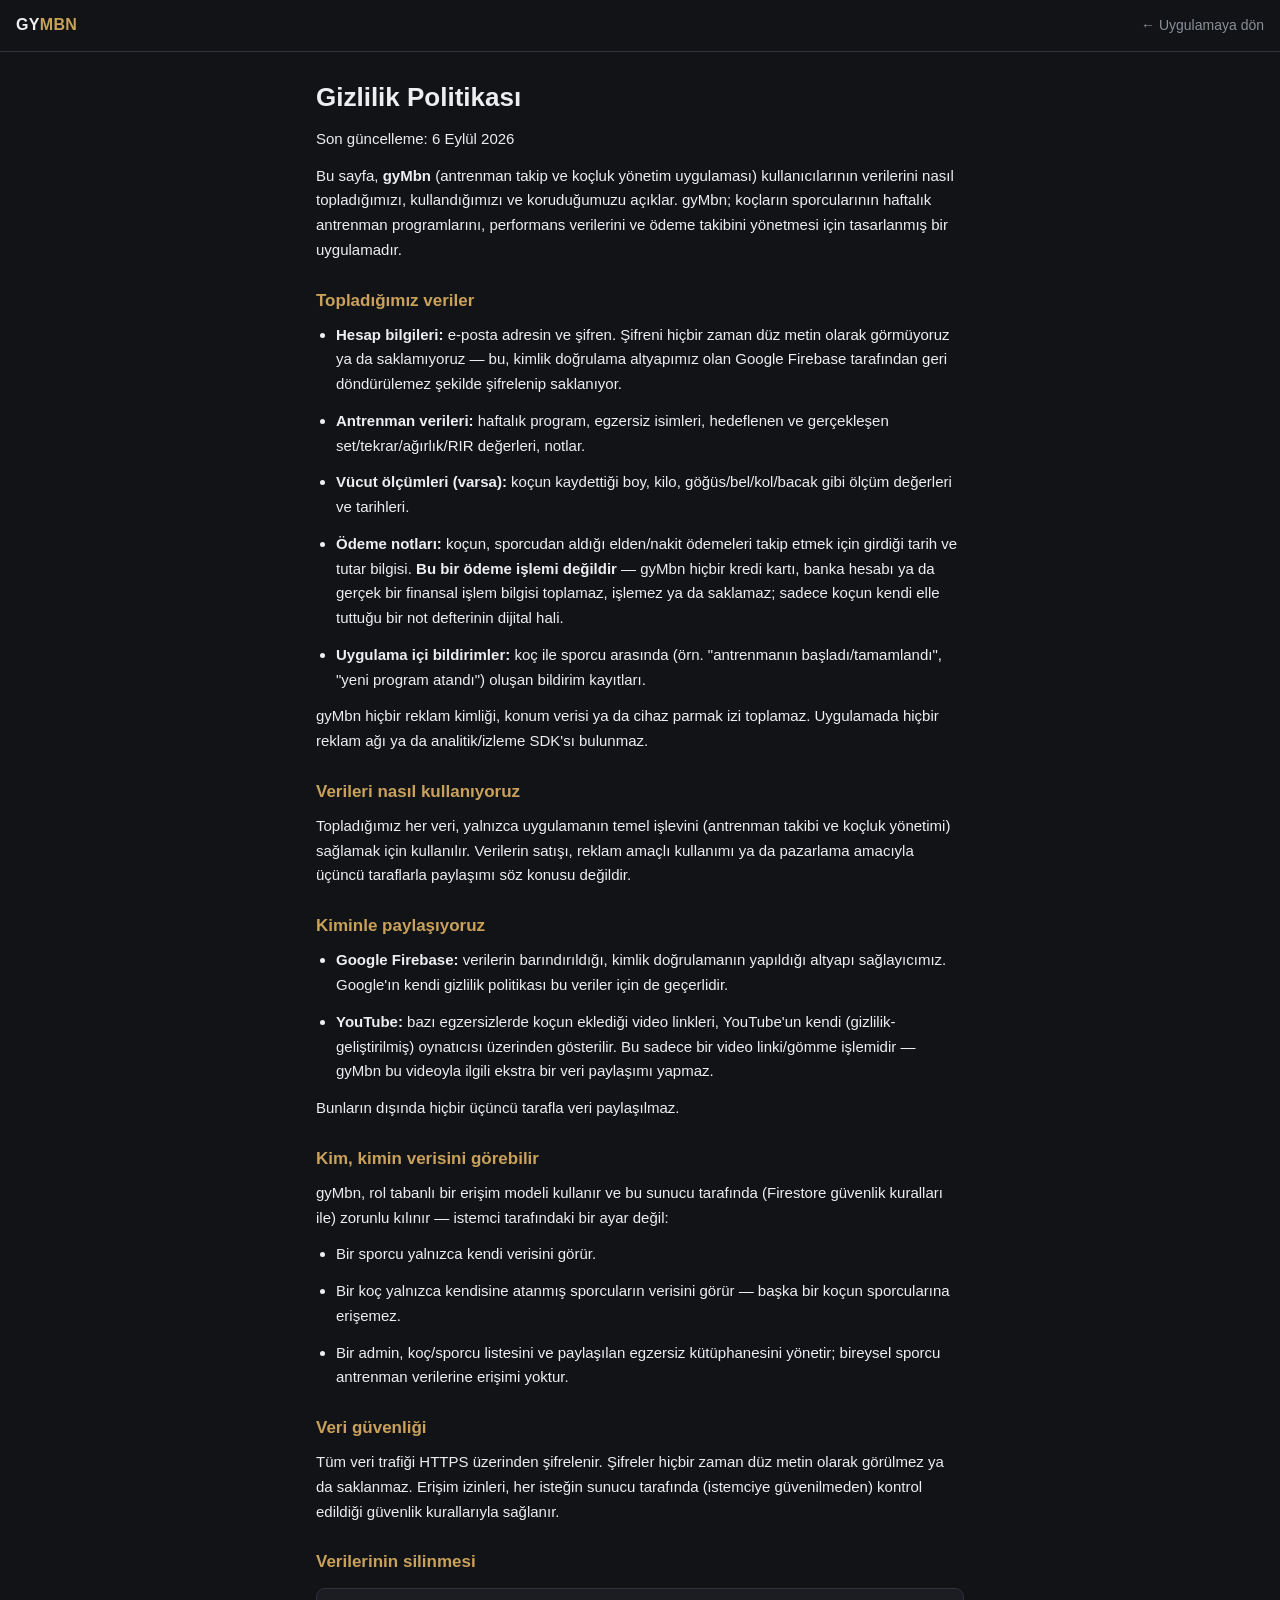
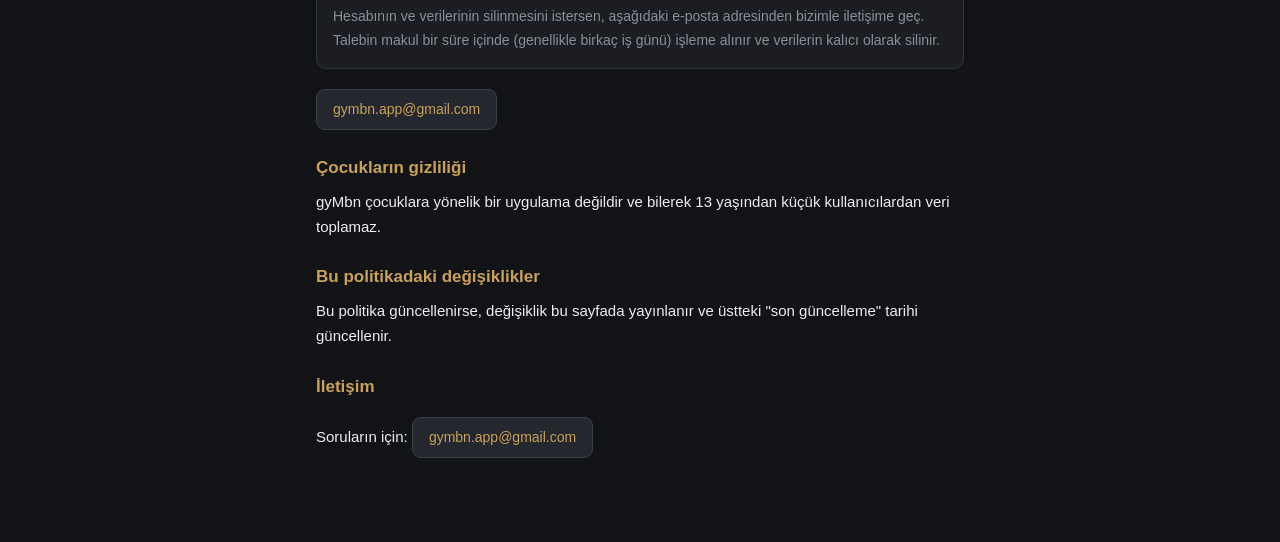
<file: privacy.html>
<!doctype html>
<html lang="tr">
<head>
  <meta charset="UTF-8">
  <meta name="viewport" content="width=device-width, initial-scale=1, maximum-scale=1, viewport-fit=cover">
  <title>Gizlilik Politikası — gyMbn</title>
  <meta name="description" content="gyMbn Gizlilik Politikası">
  <meta name="theme-color" content="#121316">
  <link rel="icon" href="./icons/icon-192.png">
  <link rel="stylesheet" href="./style.css">
  <style>
    body.legal-page {
      font-size: 16px;
      line-height: 1.65;
    }
    .legal-header {
      display: flex;
      align-items: center;
      justify-content: space-between;
      height: var(--header-h);
      padding: 0 var(--space-4);
      border-bottom: 1px solid var(--border);
      position: sticky;
      top: 0;
      background: var(--bg);
      z-index: 5;
    }
    .legal-header a {
      color: var(--text-muted);
      text-decoration: none;
      font-size: 14px;
    }
    .legal-header a:hover { color: var(--text); }
    .legal-title {
      font-weight: 600;
      letter-spacing: 0.02em;
    }
    .legal-title .accent { color: var(--primary); }
    .legal-main {
      max-width: 680px;
      margin: 0 auto;
      padding: var(--space-5) var(--space-4) 72px;
    }
    .legal-main h1 {
      font-size: 26px;
      font-weight: 700;
      margin-bottom: var(--space-2);
    }
    .legal-updated {
      color: var(--text-muted);
      font-size: 13.5px;
      margin-bottom: var(--space-5);
    }
    .legal-main h2 {
      font-size: 17px;
      font-weight: 600;
      color: var(--primary);
      margin: var(--space-5) 0 var(--space-2);
    }
    .legal-main p, .legal-main li {
      color: var(--text);
      font-size: 15px;
      margin-bottom: var(--space-3);
    }
    .legal-main ul {
      padding-left: 20px;
      margin: 0 0 var(--space-3);
    }
    .legal-main strong { color: var(--text); font-weight: 600; }
    .legal-note {
      background: var(--surface);
      border: 1px solid var(--border);
      border-radius: var(--radius-sm);
      padding: var(--space-4);
      margin: var(--space-3) 0;
      font-size: 14px;
      color: var(--text-muted);
    }
    .legal-contact {
      display: inline-block;
      margin-top: var(--space-2);
      padding: var(--space-2) var(--space-4);
      background: var(--surface-2);
      border: 1px solid var(--border-strong);
      border-radius: var(--radius-sm);
      color: var(--primary);
      text-decoration: none;
      font-size: 14px;
    }
  </style>
</head>
<body class="legal-page">
  <header class="legal-header">
    <span class="legal-title">GY<span class="accent">MBN</span></span>
    <a href="./index.html">← Uygulamaya dön</a>
  </header>

  <main class="legal-main">
    <h1>Gizlilik Politikası</h1>
    <p class="legal-updated">Son güncelleme: 6 Eylül 2026</p>

    <p>Bu sayfa, <strong>gyMbn</strong> (antrenman takip ve koçluk yönetim uygulaması) kullanıcılarının verilerini nasıl topladığımızı, kullandığımızı ve koruduğumuzu açıklar. gyMbn; koçların sporcularının haftalık antrenman programlarını, performans verilerini ve ödeme takibini yönetmesi için tasarlanmış bir uygulamadır.</p>

    <h2>Topladığımız veriler</h2>
    <ul>
      <li><strong>Hesap bilgileri:</strong> e-posta adresin ve şifren. Şifreni hiçbir zaman düz metin olarak görmüyoruz ya da saklamıyoruz — bu, kimlik doğrulama altyapımız olan Google Firebase tarafından geri döndürülemez şekilde şifrelenip saklanıyor.</li>
      <li><strong>Antrenman verileri:</strong> haftalık program, egzersiz isimleri, hedeflenen ve gerçekleşen set/tekrar/ağırlık/RIR değerleri, notlar.</li>
      <li><strong>Vücut ölçümleri (varsa):</strong> koçun kaydettiği boy, kilo, göğüs/bel/kol/bacak gibi ölçüm değerleri ve tarihleri.</li>
      <li><strong>Ödeme notları:</strong> koçun, sporcudan aldığı elden/nakit ödemeleri takip etmek için girdiği tarih ve tutar bilgisi. <strong>Bu bir ödeme işlemi değildir</strong> — gyMbn hiçbir kredi kartı, banka hesabı ya da gerçek bir finansal işlem bilgisi toplamaz, işlemez ya da saklamaz; sadece koçun kendi elle tuttuğu bir not defterinin dijital hali.</li>
      <li><strong>Uygulama içi bildirimler:</strong> koç ile sporcu arasında (örn. "antrenmanın başladı/tamamlandı", "yeni program atandı") oluşan bildirim kayıtları.</li>
    </ul>
    <p>gyMbn hiçbir reklam kimliği, konum verisi ya da cihaz parmak izi toplamaz. Uygulamada hiçbir reklam ağı ya da analitik/izleme SDK'sı bulunmaz.</p>

    <h2>Verileri nasıl kullanıyoruz</h2>
    <p>Topladığımız her veri, yalnızca uygulamanın temel işlevini (antrenman takibi ve koçluk yönetimi) sağlamak için kullanılır. Verilerin satışı, reklam amaçlı kullanımı ya da pazarlama amacıyla üçüncü taraflarla paylaşımı söz konusu değildir.</p>

    <h2>Kiminle paylaşıyoruz</h2>
    <ul>
      <li><strong>Google Firebase:</strong> verilerin barındırıldığı, kimlik doğrulamanın yapıldığı altyapı sağlayıcımız. Google'ın kendi gizlilik politikası bu veriler için de geçerlidir.</li>
      <li><strong>YouTube:</strong> bazı egzersizlerde koçun eklediği video linkleri, YouTube'un kendi (gizlilik-geliştirilmiş) oynatıcısı üzerinden gösterilir. Bu sadece bir video linki/gömme işlemidir — gyMbn bu videoyla ilgili ekstra bir veri paylaşımı yapmaz.</li>
    </ul>
    <p>Bunların dışında hiçbir üçüncü tarafla veri paylaşılmaz.</p>

    <h2>Kim, kimin verisini görebilir</h2>
    <p>gyMbn, rol tabanlı bir erişim modeli kullanır ve bu sunucu tarafında (Firestore güvenlik kuralları ile) zorunlu kılınır — istemci tarafındaki bir ayar değil:</p>
    <ul>
      <li>Bir sporcu yalnızca kendi verisini görür.</li>
      <li>Bir koç yalnızca kendisine atanmış sporcuların verisini görür — başka bir koçun sporcularına erişemez.</li>
      <li>Bir admin, koç/sporcu listesini ve paylaşılan egzersiz kütüphanesini yönetir; bireysel sporcu antrenman verilerine erişimi yoktur.</li>
    </ul>

    <h2>Veri güvenliği</h2>
    <p>Tüm veri trafiği HTTPS üzerinden şifrelenir. Şifreler hiçbir zaman düz metin olarak görülmez ya da saklanmaz. Erişim izinleri, her isteğin sunucu tarafında (istemciye güvenilmeden) kontrol edildiği güvenlik kurallarıyla sağlanır.</p>

    <h2>Verilerinin silinmesi</h2>
    <div class="legal-note">Hesabının ve verilerinin silinmesini istersen, aşağıdaki e-posta adresinden bizimle iletişime geç. Talebin makul bir süre içinde (genellikle birkaç iş günü) işleme alınır ve verilerin kalıcı olarak silinir.</div>
    <a class="legal-contact" href="mailto:gymbn.app@gmail.com">gymbn.app@gmail.com</a>

    <h2>Çocukların gizliliği</h2>
    <p>gyMbn çocuklara yönelik bir uygulama değildir ve bilerek 13 yaşından küçük kullanıcılardan veri toplamaz.</p>

    <h2>Bu politikadaki değişiklikler</h2>
    <p>Bu politika güncellenirse, değişiklik bu sayfada yayınlanır ve üstteki "son güncelleme" tarihi güncellenir.</p>

    <h2>İletişim</h2>
    <p>Soruların için: <a class="legal-contact" href="mailto:gymbn.app@gmail.com">gymbn.app@gmail.com</a></p>
  </main>
</body>
</html>
</file>
<file: style.css>
* {
  box-sizing: border-box;
}

:root {
  --bg: #121316;
  --surface: #1b1d22;
  --surface-2: #24272e;
  --border: #2e323b;
  --border-strong: #3c4049;
  --text: #edeef0;
  --text-muted: #8b8f98;
  --text-suggested: #5c606a;
  --primary: #c9a15a;
  --primary-text: #17130b;
  --danger: #c1665a;
  --success: #6fa287;
  --warning: #c0863c;
  --font-mono: ui-monospace, "SF Mono", "JetBrains Mono", Menlo, Consolas, monospace;
  --radius: 14px;
  --radius-sm: 9px;
  --space-1: 4px;
  --space-2: 8px;
  --space-3: 12px;
  --space-4: 16px;
  --space-5: 24px;
  --header-h: 52px;
  --nav-h: 60px;
  --safe-top: env(safe-area-inset-top, 0px);
  --safe-bottom: env(safe-area-inset-bottom, 0px);
}

html, body {
  height: 100%;
}

body {
  margin: 0;
  background: var(--bg);
  color: var(--text);
  font-family: -apple-system, BlinkMacSystemFont, "Segoe UI", Roboto, sans-serif;
  font-size: 16px;
  -webkit-tap-highlight-color: transparent;
}

h1, h2, h3, p {
  margin: 0;
}

/* Auth screen */

body.auth-gate .app-header,
body.auth-gate .bottom-nav {
  display: none;
}

body.auth-gate #view-root {
  min-height: 100vh;
  padding: var(--space-4);
  display: flex;
}

.auth-screen {
  flex: 1;
  width: 100%;
  display: flex;
  align-items: center;
  justify-content: center;
}

.auth-card {
  width: 100%;
  max-width: 320px;
  background: var(--surface);
  border: 1px solid var(--border);
  border-radius: var(--radius);
  padding: var(--space-5);
  text-align: center;
}

.auth-title {
  font-size: 20px;
  font-weight: 700;
  margin-bottom: var(--space-4);
}

.auth-card .back-link {
  display: block;
  text-align: left;
  margin-bottom: var(--space-2);
}

.auth-loading {
  color: var(--text-muted);
}

.auth-card input[type="email"],
.auth-card input[type="password"] {
  margin-bottom: var(--space-3);
  text-align: center;
}

.auth-error {
  color: var(--danger);
  font-size: 13px;
  margin-top: var(--space-3);
}

.auth-hint {
  color: var(--success);
  font-size: 13px;
  margin-top: var(--space-3);
}

.auth-card .btn-ghost {
  font-size: 13px;
  margin-top: var(--space-2);
}

.role-entry-link {
  display: block; text-align: center; margin-top: var(--space-4);
  font-size: 12px; color: var(--text-muted); background: none; border: none;
  cursor: pointer; text-decoration: underline; text-underline-offset: 2px;
  padding: var(--space-2);
}

.role-entry-choices {
  display: flex; gap: var(--space-2); margin-top: var(--space-3);
}

.role-entry-choices .btn {
  flex: 1;
  font-size: 13px;
  padding: 8px 10px;
}

.acc-chip-list { margin-bottom: var(--space-4); }

.acc-chip {
  display: flex; align-items: center; gap: var(--space-3);
  width: 100%; background: var(--surface-2); border: 1px solid var(--border);
  border-radius: var(--radius-sm); padding: var(--space-3); margin-bottom: var(--space-2);
  cursor: pointer; text-align: left;
}

.acc-chip:active {
  opacity: 0.8;
}

.acc-chip-avatar {
  width: 36px; height: 36px; border-radius: 50%; background: var(--primary);
  color: var(--primary-text); display: flex; align-items: center; justify-content: center;
  font-weight: 600; flex-shrink: 0;
}

.acc-chip-text { flex: 1; }
.acc-chip-role { font-weight: 600; }
.acc-chip-email { color: var(--text-muted); font-size: 13px; }
.acc-chip-arrow { color: var(--text-muted); }

.acc-divider { display: flex; align-items: center; gap: var(--space-3); margin: var(--space-4) 0; color: var(--text-muted); font-size: 13px; }
.acc-divider::before, .acc-divider::after { content: ''; flex: 1; height: 1px; background: var(--border); }

button {
  font-family: inherit;
}

/* Header */

.app-header {
  position: sticky;
  top: 0;
  z-index: 10;
  height: calc(var(--header-h) + var(--safe-top));
  padding-top: var(--safe-top);
  padding-left: var(--space-3);
  padding-right: var(--space-3);
  display: flex;
  align-items: center;
  justify-content: space-between;
  background: var(--surface);
  border-bottom: 1px solid var(--border);
}

.app-title {
  font-weight: 700;
  font-size: 15px;
  letter-spacing: 0.1em;
  text-transform: uppercase;
}

.app-title-accent {
  color: var(--primary);
}

/* Bildirim zili — index.html'in .app-header'ında ve coach.html'in roster
   ekranında monte ediliyor (js/components/notificationBell.js). Normal bir flex
   öğesi olarak tasarlandı (absolute DEĞİL) ki iki farklı header bağlamına da
   (space-between .app-header + spacer, veya .view-header'ın kendi sağ ucu) aynı
   şekilde otursun. */
.bell-btn {
  position: relative;
  flex-shrink: 0;
  appearance: none;
  border: none;
  background: transparent;
  color: var(--text-muted);
  cursor: pointer;
  padding: var(--space-2);
  line-height: 1;
}

.bell-btn svg {
  width: 20px;
  height: 20px;
  display: block;
}

.app-header-spacer {
  width: 36px;
  flex-shrink: 0;
}

/* Hoca "Kendi Antrenmanım"dan geçtiğinde, index.html'in her ekranında sabit
   duran geri dönüş şeridi (bireysel/öğrenci hesaplarında hep gizli). Header'ın
   kendisine hiç dokunmuyor — GYMBN başlığı ortalaması bozulmuyor. */
.coach-return-bar {
  position: sticky;
  top: calc(var(--header-h) + var(--safe-top));
  z-index: 9;
  align-items: center;
  gap: 6px;
  padding: 10px 16px;
  background: var(--surface);
  border-bottom: 1px solid var(--border);
  color: var(--primary);
  font-size: 12.5px;
  font-weight: 700;
  text-decoration: none;
}

.coach-return-bar .chev {
  font-size: 16px;
}

.view-header-actions {
  display: flex;
  align-items: center;
  gap: var(--space-1);
  flex-shrink: 0;
}

.bell-dot {
  position: absolute;
  top: 6px;
  right: 6px;
  width: 8px;
  height: 8px;
  border-radius: 50%;
  background: var(--danger);
  border: 1.5px solid var(--surface);
}

.notif-sheet-head {
  display: flex;
  align-items: center;
  justify-content: space-between;
  margin-bottom: var(--space-3);
}

.notif-sheet-title {
  font-weight: 700;
  font-size: 15px;
}

.notif-mark-read {
  background: none;
  border: none;
  color: var(--primary);
  font-size: 12px;
  font-weight: 600;
  cursor: pointer;
  padding: var(--space-1);
}

.notif-item {
  display: flex;
  gap: var(--space-2);
  padding: var(--space-3) 0;
  border-bottom: 1px solid var(--border);
  position: relative;
}

.notif-item:last-child {
  border-bottom: none;
}

.notif-item.unread {
  cursor: pointer;
}

.notif-icon {
  width: 30px;
  height: 30px;
  border-radius: 50%;
  flex-shrink: 0;
  display: flex;
  align-items: center;
  justify-content: center;
  font-size: 14px;
  background: var(--surface-2);
}

.notif-body {
  flex: 1;
  min-width: 0;
}

.notif-text {
  font-size: 13.5px;
  line-height: 1.4;
  white-space: pre-line;
}

.notif-time {
  font-size: 11px;
  color: var(--text-suggested);
  margin-top: 3px;
  font-family: var(--font-mono);
}

.notif-unread-dot {
  width: 7px;
  height: 7px;
  border-radius: 50%;
  background: var(--primary);
  flex-shrink: 0;
  margin-top: 5px;
}

/* View root */

#view-root {
  min-height: calc(100vh - var(--header-h) - var(--nav-h) - var(--safe-top) - var(--safe-bottom));
  padding: var(--space-4) var(--space-4) calc(var(--space-5) + var(--nav-h) + var(--safe-bottom));
}

/* Bottom nav */

.bottom-nav {
  position: fixed;
  left: 0;
  right: 0;
  bottom: 0;
  z-index: 10;
  display: flex;
  height: calc(var(--nav-h) + var(--safe-bottom));
  padding-bottom: var(--safe-bottom);
  background: var(--surface);
  border-top: 1px solid var(--border);
}

.nav-item {
  flex: 1;
  display: flex;
  flex-direction: column;
  align-items: center;
  justify-content: center;
  gap: 2px;
  text-decoration: none;
  color: var(--text-muted);
  font-size: 11px;
}

.nav-icon {
  line-height: 1;
  display: inline-flex;
}

.nav-icon svg {
  width: 20px;
  height: 20px;
  display: block;
}

.nav-item.active {
  color: var(--primary);
}

/* View header */

.view-header {
  display: flex;
  align-items: center;
  justify-content: space-between;
  gap: var(--space-3);
  margin-bottom: var(--space-4);
}

.view-title {
  font-size: 20px;
  font-weight: 700;
}

.view-subtitle {
  color: var(--text-muted);
  font-size: 13px;
  margin-top: 2px;
}

.back-link {
  appearance: none;
  background: transparent;
  border: none;
  font-family: inherit;
  cursor: pointer;
  color: var(--text-muted);
  text-decoration: none;
  font-size: 22px;
  padding: var(--space-1) var(--space-2);
  margin-left: calc(var(--space-2) * -1);
}

/* Buttons */

.btn {
  appearance: none;
  border: 1px solid var(--border);
  background: var(--surface-2);
  color: var(--text);
  border-radius: var(--radius-sm);
  padding: 10px 16px;
  font-size: 15px;
  font-weight: 600;
  cursor: pointer;
}

.btn:active {
  opacity: 0.8;
}

.btn-primary {
  background: var(--primary);
  border-color: var(--primary);
  color: var(--primary-text);
}

.btn-danger {
  background: transparent;
  border-color: var(--danger);
  color: var(--danger);
}

.btn-ghost {
  background: transparent;
  border-color: transparent;
  color: var(--primary);
  padding: 10px 8px;
}

.btn-block {
  display: block;
  width: 100%;
  text-align: center;
}

.btn-icon {
  appearance: none;
  border: none;
  background: transparent;
  color: var(--text-muted);
  font-size: 18px;
  padding: 6px;
  cursor: pointer;
  line-height: 1;
}

.btn-icon.danger {
  color: var(--danger);
}

/* ICON_TRASH (util.js) tek SVG içerikli .btn-icon — diğerleri hep düz karakter
   (×, ⧉, ✎, ‹, ›), font-size'dan boyutlanıyor. SVG'nin kendi width/height'ı yok,
   viewBox tek başına flex içinde boyut vermiyor — 0×0 render oluyordu (roster
   davet iptali, gün/egzersiz silme, iki ödeme ekranı, kütüphane silme — hepsi
   aynı bug'ı taşıyordu, tek satırla hepsi düzeliyor). */
.btn-icon svg {
  width: 18px;
  height: 18px;
  flex-shrink: 0;
}

.media-btn {
  opacity: 0.4;
}

.media-btn.active {
  opacity: 1;
  color: var(--primary);
}

/* Forms */

.field {
  margin-bottom: var(--space-4);
}

.field label {
  display: block;
  font-size: 13px;
  color: var(--text-muted);
  margin-bottom: var(--space-2);
}

input[type="text"],
input[type="date"],
input[type="number"],
input[type="file"],
input[type="email"],
input[type="password"],
select,
textarea {
  width: 100%;
  background: var(--surface-2);
  border: 1px solid var(--border);
  color: var(--text);
  border-radius: var(--radius-sm);
  padding: 12px;
  font-size: 16px;
  font-family: inherit;
}

textarea {
  resize: vertical;
  min-height: 64px;
}

input:focus, select:focus, textarea:focus {
  outline: 2px solid var(--primary);
  outline-offset: -1px;
}

.form-row {
  display: flex;
  gap: var(--space-3);
}

.form-row .field {
  flex: 1;
}

.add-form {
  display: flex;
  gap: var(--space-2);
  margin-bottom: var(--space-4);
}

.add-form input {
  flex: 1;
}

/* Cards / lists */

.card {
  background: var(--surface);
  border: 1px solid var(--border);
  border-radius: var(--radius);
  padding: var(--space-4);
  margin-bottom: var(--space-3);
}

.list {
  display: flex;
  flex-direction: column;
  gap: var(--space-2);
}

.list-item {
  display: flex;
  align-items: center;
  justify-content: space-between;
  gap: var(--space-2);
  background: var(--surface);
  border: 1px solid var(--border);
  border-radius: var(--radius-sm);
  padding: var(--space-3) var(--space-3);
  min-height: 52px;
}

.list-item-main {
  flex: 1;
  min-width: 0;
}

.region-row-main {
  display: flex;
  align-items: center;
  gap: var(--space-2);
}

.region-color-dot {
  width: 12px;
  height: 12px;
  border-radius: 50%;
  background: var(--dot-color, var(--border-strong));
  flex-shrink: 0;
}

.list-item-main input[type="text"] {
  padding: 8px 10px;
}

.list-item-title {
  font-weight: 600;
  overflow: hidden;
  text-overflow: ellipsis;
  white-space: nowrap;
}

.list-item-sub {
  font-size: 12px;
  color: var(--text-muted);
  margin-top: 2px;
}

/* .list-item-title'ın tek-satır+ellipsis davranışını BİLEREK almıyor — gruplu
   duyuru metinleri (Yeni:/Düzeltildi: gibi) çok satırlı, geçmişte tam
   görünmesi gerekiyor. */
.broadcast-history-text {
  font-weight: 600;
  white-space: pre-line;
  line-height: 1.4;
}

.list-item-actions {
  display: flex;
  gap: var(--space-1);
  flex-shrink: 0;
}

/* Roster satırındaki opsiyonel izin anahtarları (ör. admin'in hoca listesindeki
   "Kütüphane"/"Hedef Bölge" toggle'ları) — rosterUi.js'in item.toggles hook'u,
   opt-in. Birden fazla toggle YAN YANA değil ALT ALTA — iki tanesi yan yana
   dursaydı isim alanına neredeyse hiç yer kalmıyordu (bkz. bu düzeltmenin
   geldiği test), tek toggle'lı ekranlarda (bugün için sadece bu roster) da
   tek satırlık sütun aynı şekilde çalışıyor. */
.list-item-toggles-col {
  display: flex;
  flex-direction: column;
  align-items: flex-end;
  gap: 4px;
  flex-shrink: 0;
}

.list-item-toggle-group {
  display: flex;
  align-items: center;
  gap: var(--space-2);
  flex-shrink: 0;
}

.list-item-toggle-label {
  font-size: 11px;
  color: var(--text-muted);
  white-space: nowrap;
}

a.list-item {
  text-decoration: none;
  color: inherit;
}

.empty-state {
  color: var(--text-muted);
  text-align: center;
  padding: var(--space-5) var(--space-3);
  font-size: 14px;
}

/* Month group headers (history) */

.month-heading {
  color: var(--text-muted);
  font-size: 13px;
  font-weight: 700;
  text-transform: uppercase;
  letter-spacing: 0.4px;
  margin: var(--space-4) 0 var(--space-2);
}

.month-heading:first-child {
  margin-top: 0;
}

/* Weekly program view */

.week-nav {
  display: flex;
  align-items: center;
  justify-content: space-between;
  gap: var(--space-2);
  margin-bottom: var(--space-4);
  text-align: center;
}

.week-nav .btn-icon {
  font-size: 22px;
  padding: var(--space-2) var(--space-3);
}

.week-range {
  font-weight: 700;
  font-size: 14px;
}

.week-cycle-note {
  font-size: 12px;
  color: var(--text-muted);
  margin-top: 2px;
}

.week-grid {
  display: flex;
  flex-direction: column;
  margin-bottom: var(--space-4);
  border-top: 1px solid var(--border);
}

.week-slot {
  position: relative;
  display: flex;
  align-items: center;
  gap: var(--space-1);
  border-bottom: 1px solid var(--border);
  padding: var(--space-3) var(--space-2) var(--space-3) var(--space-1);
  min-height: 60px;
}

.week-slot.empty {
  opacity: 0.55;
}

.week-slot.dragging {
  opacity: 0.4;
  background: var(--surface-2);
}

.week-slot-handle,
.week-slot-handle-spacer {
  display: flex;
  align-items: center;
  justify-content: center;
  width: 34px;
  height: 44px;
  flex-shrink: 0;
}

.week-slot-handle {
  color: var(--text-suggested);
  cursor: grab;
  touch-action: none;
}

.week-slot-handle:active {
  cursor: grabbing;
  color: var(--primary);
}

.week-slot-handle svg {
  width: 16px;
  height: 16px;
}

.week-slot-main {
  flex: 1;
  display: flex;
  align-items: center;
  justify-content: space-between;
  gap: var(--space-3);
  min-width: 0;
  cursor: pointer;
}

.week-slot.today::before {
  content: '';
  position: absolute;
  left: 0;
  top: var(--space-2);
  bottom: var(--space-2);
  width: 3px;
  border-radius: 2px;
  background: var(--primary);
}

.week-slot-day {
  display: flex;
  flex-direction: column;
  width: 78px;
  flex-shrink: 0;
  font-weight: 600;
  font-size: 13px;
}

.week-slot-date {
  font-weight: 400;
  font-size: 11px;
  font-family: var(--font-mono);
  font-variant-numeric: tabular-nums;
  color: var(--text-suggested);
  margin-top: 1px;
}

.week-slot-title {
  flex: 1;
  font-weight: 600;
  font-size: 13.5px;
  transition: color 0.2s ease;
}

/* dayEntry.js'teki tamamlanmış egzersiz adının aynı soluklaşması
   (.exercise-card.collapsed.marked .exercise-name) — haftalık listede de gün
   tamamlanınca başlık aynı şekilde soluklaşıyor. */
.week-slot.completed .week-slot-title {
  color: var(--text-muted);
}

.week-slot-sub {
  font-size: 10.5px;
  font-weight: 600;
  color: var(--text-muted);
  background: var(--surface-2);
  border-radius: 20px;
  padding: 3px 10px;
  flex-shrink: 0;
}

.week-slot-add {
  flex: 1;
  text-align: right;
  color: var(--text-suggested);
  font-size: 20px;
  font-weight: 300;
}

/* Exercise instance card (day entry) */

.exercise-card {
  position: relative;
  background: var(--surface);
  border: 1px solid var(--border);
  border-radius: var(--radius);
  box-shadow: 0 10px 20px -12px rgba(0, 0, 0, 0.6);
  padding: var(--space-3) var(--space-4) var(--space-4) 20px;
  margin-top: -18px;
  scroll-margin-top: calc(var(--header-h) + var(--safe-top) + var(--space-3));
}

.exercise-card:first-child {
  margin-top: 0;
}

/* Hedef bölge kenar çizgisi — dayEntry.js exercise.targetRegion varsa
   --region-color'ı inline set ediyor (util.js:regionColor), yoksa nötr kalır. */
.exercise-card::before {
  content: '';
  position: absolute;
  left: 0;
  top: 12px;
  bottom: 12px;
  width: 3px;
  border-radius: 2px;
  background: var(--region-color, var(--border-strong));
}

.exercise-card.expanded {
  box-shadow: 0 16px 30px -14px rgba(0, 0, 0, 0.65);
}

.exercise-card-header {
  display: flex;
  align-items: center;
  gap: var(--space-2);
  cursor: pointer;
  min-height: 28px;
}

.exercise-card-body:not(:empty) {
  margin-top: var(--space-2);
}

.accordion-chevron {
  flex-shrink: 0;
  width: 14px;
  color: var(--text-muted);
  font-size: 12px;
}

.exercise-name {
  flex: 1;
  font-weight: 700;
  font-size: 15px;
  transition: color 0.2s ease, font-weight 0.2s ease;
}

.exercise-card.collapsed.marked .exercise-name {
  color: var(--text-muted);
  font-weight: 600;
}

.exercise-status-icon {
  flex-shrink: 0;
  display: inline-flex;
}

.note-indicator {
  flex-shrink: 0;
  display: inline-flex;
  color: var(--text-suggested);
}

.note-indicator svg {
  width: 14px;
  height: 14px;
  display: block;
}

.status-badge {
  position: relative;
  display: inline-flex;
  align-items: center;
  justify-content: center;
  flex-shrink: 0;
  width: 20px;
  height: 20px;
  border-radius: 50%;
  color: #fff;
}

.status-badge svg {
  width: 11px;
  height: 11px;
  display: block;
}

.status-badge-good {
  background: var(--success);
}

.status-badge-bad {
  background: var(--danger);
}

.status-badge-neutral {
  background: var(--warning);
}

/* Rozet az önce kullanıcı tarafından seçildiyse (dayEntry.js `animate:true`
   geçtiğinde) büyüyüp-çizilme + halka patlama animasyonu; statusBadge()'in diğer
   tüm çağrıları (haftalık özet vb.) bu sınıfı hiç almadığı için etkilenmiyor. */

.status-badge-path {
  stroke-dasharray: 26;
  stroke-dashoffset: 0;
}

.status-badge-pop {
  animation: status-badge-pop 0.42s cubic-bezier(0.34, 1.56, 0.64, 1) both;
}

.status-badge-pop .status-badge-path {
  stroke-dashoffset: 26;
  animation: status-badge-draw 0.3s ease-out 0.14s forwards;
}

@keyframes status-badge-pop {
  0% { transform: scale(0); opacity: 0; }
  60% { transform: scale(1.18); opacity: 1; }
  100% { transform: scale(1); opacity: 1; }
}

@keyframes status-badge-draw {
  to { stroke-dashoffset: 0; }
}

.status-badge-ring {
  position: absolute;
  inset: -3px;
  border-radius: 50%;
  border: 2px solid transparent;
  opacity: 0;
  animation: status-badge-ring-burst 0.5s ease-out both;
}

.status-badge-good .status-badge-ring { border-color: var(--success); }
.status-badge-bad .status-badge-ring { border-color: var(--danger); }
.status-badge-neutral .status-badge-ring { border-color: var(--warning); }

@keyframes status-badge-ring-burst {
  0% { transform: scale(0.7); opacity: 0.7; }
  100% { transform: scale(1.9); opacity: 0; }
}

/* Hedef bölge + hareket videosu (opsiyonel, Diğer > Ayarlar'dan kapatılabilir) */

.exercise-media-row {
  display: flex;
  align-items: flex-start;
  justify-content: space-between;
  gap: var(--space-2);
  margin-bottom: var(--space-3);
  flex-wrap: wrap;
}

.target-pill-row {
  display: flex;
  flex-wrap: wrap;
  gap: 6px;
  flex: 1;
  min-width: 0;
}

.target-pill {
  display: inline-flex;
  align-items: center;
  gap: 6px;
  font-size: 12px;
  font-weight: 600;
  color: var(--text-muted);
  background: var(--surface-2);
  border: 1px solid var(--border);
  border-radius: 999px;
  padding: 4px 10px 4px 8px;
}

.target-pill .dot {
  width: 7px;
  height: 7px;
  border-radius: 50%;
  background: var(--pill-color, var(--border-strong));
  flex-shrink: 0;
}

/* Çoklu-seçim bölge ızgarası — exerciseCatalog.js ve libraryList.js'in ortak
   sheet'lerinde kullanılıyor, tek renkli hedef bölge kaldırıldı. */
.region-grid {
  display: flex;
  flex-wrap: wrap;
  gap: 8px;
}

.region-chip {
  appearance: none;
  background: var(--surface-2);
  border: 1px solid var(--border);
  color: var(--text-muted);
  border-radius: 999px;
  padding: 7px 13px;
  font-size: 12.5px;
  font-weight: 600;
  font-family: inherit;
  cursor: pointer;
}

.region-chip.selected {
  background: rgba(201, 161, 90, 0.16);
  border-color: var(--primary);
  color: var(--primary);
}

.note-toggle,
.video-toggle-btn {
  background: transparent;
  border: none;
  color: var(--primary);
  font-size: 13px;
  padding: var(--space-2) 0;
  cursor: pointer;
  font-family: inherit;
}

.video-embed-frame {
  margin: 0 0 var(--space-3);
  border-radius: var(--radius-sm);
  overflow: hidden;
  border: 1px solid var(--border);
  display: none;
}

.video-embed-frame.open {
  display: block;
}

.video-embed-thumb {
  aspect-ratio: 16 / 9;
  display: flex;
  align-items: center;
  justify-content: center;
  cursor: pointer;
  background:
    radial-gradient(circle at 50% 42%, rgba(201, 161, 90, 0.16), transparent 60%),
    var(--surface-2);
}

.video-embed-iframe {
  display: block;
  width: 100%;
  aspect-ratio: 16 / 9;
  border: none;
}

.video-play-btn {
  width: 48px;
  height: 48px;
  border-radius: 50%;
  border: 1.5px solid var(--primary);
  display: flex;
  align-items: center;
  justify-content: center;
  color: var(--primary);
  background: rgba(18, 19, 22, 0.55);
}

.video-play-btn svg {
  width: 18px;
  height: 18px;
}

.video-embed-caption {
  display: flex;
  align-items: center;
  gap: 6px;
  padding: 8px 10px;
  font-size: 11.5px;
  color: var(--text-muted);
  font-family: var(--font-mono);
  border-top: 1px solid var(--border);
  background: var(--surface);
}

.video-embed-caption svg {
  width: 12px;
  height: 12px;
  flex-shrink: 0;
}

.video-embed-caption span {
  overflow: hidden;
  text-overflow: ellipsis;
  white-space: nowrap;
}

.last-time {
  font-size: 12px;
  color: var(--text-muted);
  margin-bottom: var(--space-3);
}

.prescribed-block {
  border-top: 1px solid var(--border-strong);
  padding-top: var(--space-3);
  margin-bottom: var(--space-4);
}

.prescribed-block .block-label {
  display: flex;
  align-items: center;
  gap: 6px;
  width: fit-content;
  font-size: 11px;
  font-weight: 700;
  text-transform: uppercase;
  letter-spacing: 0.06em;
  color: var(--primary-text);
  background: var(--primary);
  padding: 3px 8px 3px 6px;
  border-radius: 5px;
  margin-bottom: var(--space-3);
}

.prescribed-block .block-label svg {
  width: 12px;
  height: 12px;
  flex-shrink: 0;
}

.prescribed-fields {
  display: grid;
  grid-template-columns: 1fr 1fr 1fr 1fr;
  gap: var(--space-3);
}

.prescribed-fields .field {
  display: flex;
  flex-direction: column-reverse;
  align-items: center;
  gap: 3px;
  margin-bottom: 0;
}

.prescribed-fields label {
  font-size: 9.5px;
  text-transform: uppercase;
  letter-spacing: 0.04em;
  color: var(--text-suggested);
  margin-bottom: 0;
}

.prescribed-fields input {
  width: 100%;
  background: transparent;
  border: none;
  border-bottom: 1.5px solid transparent;
  padding: 0 0 2px;
  font-family: var(--font-mono);
  font-variant-numeric: tabular-nums;
  font-size: 17px;
  font-weight: 600;
  text-align: center;
  color: var(--primary);
}

.prescribed-fields input:focus {
  outline: none;
  border-bottom-color: var(--primary);
}

.prescribed-note-field {
  margin-top: var(--space-4);
  margin-bottom: 0;
}

.prescribed-note-field label {
  display: block;
  font-size: 9.5px;
  text-transform: uppercase;
  letter-spacing: 0.04em;
  color: var(--text-suggested);
  margin-bottom: 4px;
}

.prescribed-note-field input {
  width: 100%;
  background: transparent;
  border: none;
  border-bottom: 1.5px solid transparent;
  padding: 0 0 3px;
  font-size: 13px;
  font-style: italic;
  color: var(--text-muted);
}

.prescribed-note-field input:focus {
  outline: none;
  border-bottom-color: var(--primary);
}

/* Set rows */

.set-rows .block-label {
  font-size: 11px;
  text-transform: uppercase;
  letter-spacing: 0.4px;
  color: var(--text-muted);
  margin-bottom: var(--space-2);
}

.set-row {
  padding: var(--space-3) 0;
  border-bottom: 1px solid var(--border);
}

.set-row:last-of-type {
  border-bottom: none;
}

/* Tüm setler her zaman açık kalıyor — sadece çalışılan set (amber sol ray +
   kendi zemini) işaretleniyor, hiçbir satır gizlenmiyor/küçülmüyor. */
.set-row.active {
  border-bottom: none;
  background: var(--surface-2);
  border: 1px solid var(--border);
  border-left: 3px solid var(--warning);
  border-radius: var(--radius-sm);
  padding: var(--space-3) var(--space-3) var(--space-3) 11px;
  margin: 4px 0;
}

.set-row-head {
  display: flex;
  align-items: center;
  justify-content: space-between;
  margin-bottom: var(--space-2);
}

.set-row-label {
  color: var(--text-muted);
  font-size: 13px;
  font-weight: 700;
}

.set-row-bottom {
  display: flex;
  gap: var(--space-2);
  margin-top: var(--space-2);
  justify-content: center;
}

.number-field {
  display: flex;
  flex-direction: column;
  align-items: center;
  gap: 4px;
}

.number-field label {
  font-size: 11px;
  color: var(--text-muted);
}

.number-field-reps .number-picker-trigger {
  width: 72px;
}

.number-field-rir .number-picker-trigger {
  width: 56px;
}

.number-picker-trigger {
  appearance: none;
  width: 100%;
  height: 40px;
  border: 1px solid var(--border);
  background: var(--surface-2);
  color: var(--text);
  border-radius: var(--radius-sm);
  font-size: 15px;
  font-weight: 600;
  font-family: var(--font-mono);
  font-variant-numeric: tabular-nums;
  text-align: center;
  padding: 0 20px 0 4px;
  cursor: pointer;
  background-image: url("data:image/svg+xml,%3Csvg xmlns='http://www.w3.org/2000/svg' viewBox='0 0 24 24' fill='none' stroke='%235C606A' stroke-width='2.4'%3E%3Cpath d='M6 9l6 6 6-6'/%3E%3C/svg%3E");
  background-repeat: no-repeat;
  background-position: right 6px center;
  background-size: 9px 9px;
}

.set-row.suggested .number-picker-trigger {
  color: var(--text-suggested);
  font-style: italic;
}

/* 0, ana ızgaradan ayrı kendi geniş butonunda — ızgara 1'den başlayınca satırlar
   doğal 5'li gruplara oturuyor (1-5, 6-10, 11-15...). */
.zero-btn {
  appearance: none;
  width: 100%;
  border: 1px solid var(--border-strong);
  background: var(--surface-2);
  color: var(--text);
  border-radius: var(--radius-sm);
  height: 44px;
  font-size: 16px;
  font-weight: 600;
  font-family: inherit;
  cursor: pointer;
}

.zero-btn:active {
  background: var(--border);
}

.zero-btn.selected {
  background: var(--primary);
  border-color: var(--primary);
  color: var(--primary-text);
}

.zero-btn.target {
  border: 2px dashed var(--primary);
  color: var(--primary);
}

.zero-divider {
  border: none;
  border-top: 1px dashed var(--border);
  margin: var(--space-3) 0;
}

.number-picker-grid {
  display: grid;
  grid-template-columns: repeat(5, 1fr);
  gap: var(--space-2);
  max-height: 50vh;
  overflow-y: auto;
  margin-bottom: var(--space-3);
}

.number-picker-cell {
  appearance: none;
  border: 1px solid var(--border);
  background: var(--surface-2);
  color: var(--text);
  border-radius: var(--radius-sm);
  height: 48px;
  font-size: 17px;
  font-weight: 600;
  font-family: inherit;
  cursor: pointer;
  position: relative;
}

.number-picker-cell:active {
  background: var(--border);
}

.number-picker-cell.selected {
  background: var(--primary);
  border-color: var(--primary);
  color: var(--primary-text);
}

.number-picker-cell.target {
  border: 2px dashed var(--primary);
  color: var(--primary);
}

.number-picker-cell.target::after {
  content: '';
  position: absolute;
  top: 4px;
  right: 4px;
  width: 5px;
  height: 5px;
  border-radius: 50%;
  background: var(--primary);
}

.stepper {
  display: flex;
  align-items: center;
  justify-content: center;
  gap: 4px;
}

.stepper-btn {
  appearance: none;
  border: 1px solid var(--border);
  background: var(--surface-2);
  color: var(--text);
  width: 40px;
  height: 40px;
  min-width: 40px;
  flex-shrink: 0;
  border-radius: var(--radius-sm);
  font-size: 19px;
  line-height: 1;
  cursor: pointer;
}

.stepper-btn:active {
  background: var(--border);
}

.stepper .stepper-input {
  width: 84px;
  min-width: 0;
  text-align: center;
  border: 1px solid var(--border);
  background: var(--surface-2);
  color: var(--text);
  border-radius: var(--radius-sm);
  height: 40px;
  font-size: 16px;
  font-family: var(--font-mono);
  font-variant-numeric: tabular-nums;
  padding: 0 2px;
}

.stepper-unit {
  flex-shrink: 0;
  font-size: 11px;
  color: var(--text-muted);
  width: 34px;
}

.set-row.suggested .stepper-input {
  color: var(--text-suggested);
  font-style: italic;
}

.stepper-group {
  margin-top: var(--space-2);
}

.stepper-group label {
  display: block;
  font-size: 11px;
  color: var(--text-muted);
  margin-bottom: 4px;
}

/* Süre/eğim/hız/mesafe/direnç gibi egzersize göre değişen alanlar — bkz. bu
   özelliğin geldiği sohbet. auto-fit ile 2-3 alan da aynı satıra sığdığı
   kadar sığıyor, kalanı doğal olarak alt satıra kayıyor. */
.dyn-stepper-grid {
  display: grid;
  grid-template-columns: repeat(auto-fit, minmax(100px, 1fr));
  gap: var(--space-3);
  margin-top: var(--space-2);
}

.dyn-stepper-grid .stepper-group {
  margin-top: 0;
}

.set-row-remove {
  flex-shrink: 0;
}

.add-set-btn {
  width: 100%;
  margin-top: var(--space-2);
  padding: 10px;
  background: transparent;
  border: 1px dashed var(--border);
  color: var(--text-muted);
  border-radius: var(--radius-sm);
  font-size: 14px;
  cursor: pointer;
}

/* Geri sayım sayacı (plank vb. süre-bazlı egzersizler) */

.countdown-trigger-btn {
  appearance: none;
  border: none;
  background: transparent;
  color: var(--primary);
  font-size: 11px;
  padding: 0 0 0 4px;
  cursor: pointer;
  vertical-align: middle;
}

.sheet-backdrop.countdown-backdrop {
  align-items: center;
  justify-content: center;
  padding: var(--space-4);
}

.countdown-modal {
  background: var(--surface);
  border-radius: var(--radius);
  padding: var(--space-5);
  width: 100%;
  max-width: 320px;
  text-align: center;
}

.countdown-label {
  font-size: 15px;
  font-weight: 700;
  margin-bottom: var(--space-3);
}

.countdown-display {
  font-family: var(--font-mono);
  font-size: 64px;
  font-weight: 700;
  font-variant-numeric: tabular-nums;
  line-height: 1;
  margin-bottom: var(--space-2);
}

.countdown-sub {
  color: var(--text-muted);
  font-size: 14px;
  margin-bottom: var(--space-4);
  min-height: 1em;
}

.countdown-modal.countdown-intense .countdown-display {
  color: var(--danger);
  animation: countdown-pulse 1s ease-in-out infinite;
}

.countdown-modal.countdown-done .countdown-display {
  color: var(--success);
}

@keyframes countdown-pulse {
  0%, 100% { transform: scale(1); }
  50% { transform: scale(1.1); }
}

/* Exercise outcome status */

.status-row {
  display: flex;
  align-items: center;
  gap: var(--space-2);
  margin-top: var(--space-3);
}

.status-row-label {
  font-size: 13px;
  color: var(--text-muted);
  margin-right: var(--space-1);
}

.status-btn {
  appearance: none;
  border: 1px solid var(--border);
  background: var(--surface-2);
  color: var(--text-suggested);
  border-radius: 0;
  margin-left: -1px;
  width: 38px;
  height: 36px;
  font-size: 16px;
  font-weight: 700;
  line-height: 1;
  cursor: pointer;
  transition: transform 0.08s ease;
}

.status-btn:active {
  transform: scale(0.92);
}

.status-btn:first-of-type {
  margin-left: 0;
  border-top-left-radius: var(--radius-sm);
  border-bottom-left-radius: var(--radius-sm);
}

.status-btn:last-of-type {
  border-top-right-radius: var(--radius-sm);
  border-bottom-right-radius: var(--radius-sm);
}

.status-btn.active {
  color: #fff;
  position: relative;
  z-index: 1;
}

.status-btn-good.active {
  background: var(--success);
  border-color: var(--success);
}

.status-btn-bad.active {
  background: var(--danger);
  border-color: var(--danger);
}

.status-btn-neutral.active {
  background: var(--warning);
  border-color: var(--warning);
  color: var(--primary-text);
}

.day-complete-wrap {
  position: relative;
  margin-top: var(--space-4);
}

.day-complete-btn {
  margin-top: 0;
}

.day-complete-btn.active {
  background: rgba(111, 162, 135, 0.18);
  border-color: var(--success);
  color: var(--success);
}

.day-complete-btn.just-completed {
  animation: day-complete-bounce 0.45s cubic-bezier(0.34, 1.56, 0.64, 1) both;
}

@keyframes day-complete-bounce {
  0% { transform: scale(1); }
  45% { transform: scale(1.035); }
  100% { transform: scale(1); }
}

.confetti-wrap {
  position: absolute;
  top: 50%;
  left: 50%;
  width: 0;
  height: 0;
  pointer-events: none;
}

.confetti-dot {
  position: absolute;
  top: 0;
  left: 0;
  width: 6px;
  height: 6px;
  border-radius: 2px;
  opacity: 0;
}

.confetti-dot.playing {
  animation: confetti-burst 0.7s ease-out both;
}

@keyframes confetti-burst {
  0% { transform: translate(-50%, -50%) scale(0.6); opacity: 1; }
  100% { transform: translate(calc(-50% + var(--dx)), calc(-50% + var(--dy))) scale(1); opacity: 0; }
}

@media (prefers-reduced-motion: reduce) {
  .status-badge-pop,
  .status-badge-pop .status-badge-path,
  .status-badge-ring,
  .day-complete-btn.just-completed,
  .confetti-dot.playing,
  .bulk-exercise-row.row-appear {
    animation: none !important;
  }
  .status-badge-pop .status-badge-path {
    stroke-dashoffset: 0;
  }
}

/* Antrenman süresi */

.workout-timer-card {
  margin-bottom: var(--space-4);
}

.workout-timer-running,
.workout-timer-done {
  text-align: center;
  font-size: 14px;
  color: var(--text-muted);
}

.workout-timer-running strong,
.workout-timer-done strong {
  font-family: var(--font-mono);
  font-size: 18px;
  color: var(--text);
  font-variant-numeric: tabular-nums;
}

/* Notes */

.note-textarea {
  margin-top: var(--space-2);
}

/* Picker / bottom sheet */

.sheet-backdrop {
  position: fixed;
  inset: 0;
  background: rgba(0, 0, 0, 0.5);
  z-index: 20;
  display: flex;
  align-items: flex-end;
}

.sheet {
  width: 100%;
  max-height: 92vh;
  background: var(--surface);
  border-radius: var(--radius) var(--radius) 0 0;
  padding: var(--space-4);
  padding-bottom: calc(var(--space-4) + var(--safe-bottom));
  display: flex;
  flex-direction: column;
  overflow-y: auto;
}

.sheet-title {
  font-weight: 700;
  font-size: 16px;
  margin-bottom: var(--space-3);
}

.sheet-search-input {
  margin-bottom: var(--space-3);
}

.sheet-list {
  overflow-y: auto;
  display: flex;
  flex-direction: column;
  gap: var(--space-1);
}

.sheet-list-item {
  padding: 14px 12px;
  border-radius: var(--radius-sm);
  cursor: pointer;
  font-size: 15px;
}

.sheet-list-item:active {
  background: var(--surface-2);
}

.sheet-empty {
  color: var(--text-muted);
  text-align: center;
  padding: var(--space-4);
  font-size: 14px;
}

.sheet-close {
  margin-top: var(--space-3);
}

/* Dashboard */

.stat-card {
  background: var(--surface);
  border: 1px solid var(--border);
  border-radius: var(--radius);
  padding: var(--space-4);
  margin-bottom: var(--space-3);
}

.stat-card .stat-label {
  font-size: 12px;
  color: var(--text-muted);
  text-transform: uppercase;
  letter-spacing: 0.4px;
  margin-bottom: var(--space-2);
}

.stat-card .stat-value {
  font-size: 22px;
  font-weight: 700;
}

.stat-card .stat-detail {
  font-size: 13px;
  color: var(--text-muted);
  margin-top: 4px;
}

/* Ödemeler listesinin en üstünde, bekleyen (henüz alınmamış) döngüyü temsil
   eden satır — normal .list-item, kesikli çerçeve + amber vurgu ile ayrılıyor.
   Tıklanınca confirmSheet() ile "alındı mı?" sorusu açılıyor (bkz.
   studentPayments.js) — ayrı, hep açık duran bir kart yerine listenin kendi
   diline entegre, tek satırlık bir öğe. */
.pending-payment-row {
  border: 1px dashed var(--warning);
  background: rgba(192, 134, 60, 0.07);
  cursor: pointer;
}

.pending-payment-row.is-overdue {
  border-color: var(--danger);
  background: rgba(193, 102, 90, 0.07);
}

.pending-payment-row .list-item-sub {
  color: var(--warning);
  font-weight: 600;
}

.pending-payment-row.is-overdue .list-item-sub {
  color: var(--danger);
}

.pending-payment-row .chevron {
  font-size: 18px;
  color: var(--text-muted);
}


.badge {
  display: inline-block;
  font-size: 11px;
  font-weight: 700;
  padding: 3px 8px;
  border-radius: 999px;
  background: var(--surface-2);
  color: var(--text-muted);
}

.badge-warning {
  background: rgba(192, 134, 60, 0.18);
  color: var(--warning);
}

.badge-danger {
  background: rgba(193, 102, 90, 0.18);
  color: var(--danger);
}

/* Utility */

.muted {
  color: var(--text-muted);
}

.section {
  margin-bottom: var(--space-5);
}

.section-title {
  font-size: 13px;
  font-weight: 700;
  text-transform: uppercase;
  letter-spacing: 0.4px;
  color: var(--text-muted);
  margin-bottom: var(--space-2);
}

.coach-info-card {
  display: flex;
  align-items: center;
  gap: 8px;
  padding: var(--space-3) var(--space-4);
  margin-bottom: var(--space-4);
  font-size: 14px;
  color: var(--text-muted);
}

.coach-info-card svg {
  width: 16px;
  height: 16px;
  color: var(--primary);
  flex-shrink: 0;
}

.coach-info-card strong {
  color: var(--text);
  font-weight: 700;
}

.more-menu {
  display: flex;
  flex-direction: column;
  gap: var(--space-2);
}

.more-menu-item {
  display: flex;
  align-items: center;
  justify-content: space-between;
  background: var(--surface);
  border: 1px solid var(--border);
  border-radius: var(--radius-sm);
  padding: var(--space-4);
  text-decoration: none;
  color: var(--text);
  font-weight: 600;
  min-height: 52px;
}

.more-menu-item .chevron {
  color: var(--text-muted);
}

/* Settings */

.setting-row {
  display: flex;
  align-items: center;
  justify-content: space-between;
  gap: var(--space-3);
}

.setting-row + .setting-row {
  margin-top: var(--space-4);
  padding-top: var(--space-4);
  border-top: 1px solid var(--border);
}

.setting-row-text {
  display: flex;
  flex-direction: column;
  gap: 2px;
}

.setting-row-title {
  font-size: 14px;
  font-weight: 600;
}

.setting-row-sub {
  font-size: 12px;
  color: var(--text-muted);
}

.settings-toggle {
  appearance: none;
  width: 44px;
  height: 26px;
  background: var(--surface-2);
  border: 1px solid var(--border);
  border-radius: 99px;
  position: relative;
  cursor: pointer;
  flex-shrink: 0;
  padding: 0;
}

.settings-toggle::after {
  content: '';
  position: absolute;
  top: 2px;
  left: 2px;
  width: 20px;
  height: 20px;
  border-radius: 50%;
  background: var(--text-muted);
  transition: transform 0.2s ease, background 0.2s ease;
}

.settings-toggle.on {
  background: rgba(201, 161, 90, 0.18);
  border-color: var(--primary);
}

.settings-toggle.on::after {
  transform: translateX(18px);
  background: var(--primary);
}

/* Bulk program paste */

.bulk-add-link {
  margin-bottom: var(--space-4);
}

.bulk-intro {
  font-size: 13px;
  margin-bottom: var(--space-3);
  line-height: 1.5;
}

.bulk-textarea {
  width: 100%;
  min-height: 45vh;
  font-family: ui-monospace, "SF Mono", Consolas, monospace;
  font-size: 14px;
  line-height: 1.5;
  margin-bottom: var(--space-3);
}

.bulk-block-card {
  padding: 0;
  overflow: hidden;
}

/* Günler arası sınırı net kılan renkli başlık şeridi + akordiyon — kullanıcının
   kendi isteği: A seçeneğinin bandı + B/C'nin aç/kapa davranışı birleşik.
   İlk gün her zaman açık, diğerleri kapalı geliyor (bkz. buildBlockCard'ın
   startOpen parametresi); kullanıcı istediği kadarını elle açabiliyor. */
.block-acc-header {
  display: flex;
  align-items: center;
  gap: var(--space-2);
  padding: var(--space-3) var(--space-4);
  cursor: pointer;
  background: linear-gradient(180deg, rgba(201, 161, 90, 0.14), rgba(201, 161, 90, 0.02));
}

.block-acc-header-main {
  flex: 1;
  min-width: 0;
  display: flex;
  align-items: baseline;
  flex-wrap: wrap;
  gap: 8px;
}

/* Onaylanan "A" demosuyla birebir aynı renk/harf muamelesi — sadece arka plan
   şeridini kopyalayıp bunu unutmak, demonun "çok güzel" bulunan asıl farkını
   kaybetmek olurdu (bkz. feedback_show_demo_before_design_changes). */
.block-acc-header-title {
  font-weight: 700;
  font-size: 13.5px;
  letter-spacing: 0.02em;
  text-transform: uppercase;
  color: var(--primary);
}

.block-acc-header-sub {
  font-size: 12px;
  color: var(--text-muted);
}

.block-acc-header-sub::before {
  content: "· ";
}

.block-acc-badge {
  font-size: 11px;
  color: var(--text-muted);
  background: var(--bg);
  border: 1px solid var(--border-strong);
  padding: 2px 8px;
  border-radius: 999px;
  flex-shrink: 0;
}

.block-acc-chev {
  color: var(--text-muted);
  font-size: 13px;
  flex-shrink: 0;
  transition: transform 0.2s ease;
}

.block-acc-header.collapsed .block-acc-chev {
  transform: rotate(-90deg);
}

/* Birden fazla gün varken hepsini tek tek açıp kapatmak yorucu — sadece 2+
   günde gösteriliyor (bkz. JS: blocks.length > 1). */
.toggle-all-row {
  display: flex;
  justify-content: flex-end;
  align-items: center;
  gap: 6px;
  font-size: 12.5px;
  margin: calc(var(--space-3) * -1) 0 var(--space-3);
}

.toggle-all-row button {
  appearance: none;
  background: transparent;
  border: none;
  color: var(--primary);
  font: inherit;
  font-weight: 600;
  padding: 4px 2px;
  cursor: pointer;
}

.toggle-all-dot {
  color: var(--border-strong);
}

/* grid-template-rows: 1fr/0fr tekniği yerine max-height kullanıyoruz —
   içerik uzunluğu egzersiz sayısına göre çok değişken, ve 1fr, boyu "auto"
   olan bir kapsayıcıda beklendiği gibi genişlemiyor (test ederken yakalandı).
   2000px sadece "gerçek içerikten kesin uzun" bir tavan, gerçek yükseklik hiç
   önemli değil. overflow:hidden burada olduğu için .block-acc-body-inner'ın
   KENDİ padding'i de kapalıyken otomatik klipleniyor, ayrıca sıfırlamaya gerek yok. */
.block-acc-body {
  overflow: hidden;
  max-height: 2000px;
  transition: max-height 0.25s ease;
}

.block-acc-body.collapsed {
  max-height: 0;
}

.block-acc-body-inner {
  padding: var(--space-4);
}

.bulk-block-card .form-row {
  margin-bottom: var(--space-3);
}

.block-date-info {
  font-size: 12px;
  margin-bottom: var(--space-3);
  min-height: 1em;
}

.block-exercise-list {
  display: flex;
  flex-direction: column;
  gap: var(--space-3);
}

.bulk-exercise-row {
  border-top: 1px solid rgba(201, 161, 90, 0.4);
  padding-top: var(--space-3);
}

/* "+ Egzersiz Ekle" ile eklenen satıra özel — kopyalanan/yapıştırılan satırlar
   bunu almıyor, sadece coach'un o an eklediği satır belirsin diye. */
.bulk-exercise-row.row-appear {
  animation: bulk-row-appear 0.2s ease-out both;
}

@keyframes bulk-row-appear {
  0% { opacity: 0; transform: translateY(-8px); }
  100% { opacity: 1; transform: translateY(0); }
}

.bulk-exercise-row-top {
  display: flex;
  align-items: center;
  gap: var(--space-2);
  margin-bottom: var(--space-2);
}

.bulk-ex-name-wrap {
  flex: 1;
  min-width: 0;
}

.bulk-ex-name-select {
  width: 100%;
  font-weight: 600;
}

.bulk-ex-name-select.unresolved {
  border-color: var(--danger);
  color: var(--danger);
}

.bulk-ex-suggest-btn {
  display: block;
  appearance: none;
  background: transparent;
  border: none;
  color: var(--primary);
  font-size: 11.5px;
  font-family: inherit;
  padding: 3px 0 0;
  margin: 0;
  cursor: pointer;
  text-align: left;
}

/* Kendi Antrenmanım'da serbest yazılan bir egzersizi kütüphaneye bağlama —
   bkz. bunun geldiği sohbet + js/views/bulkAdd.js'teki wireLinkArea. Görünüşü
   bilerek .bulk-ex-suggest-btn'in aynısı (aynı satır, aynı işlev ailesi). */
.link-btn {
  display: block;
  appearance: none;
  background: transparent;
  border: none;
  color: var(--primary);
  font-size: 11.5px;
  font-family: inherit;
  padding: 3px 0 0;
  margin: 0;
  cursor: pointer;
  text-align: left;
}

.linked-tag {
  display: flex;
  align-items: center;
  gap: 6px;
  padding: 3px 0 0;
  font-size: 11.5px;
  color: var(--success);
  font-weight: 600;
}

.linked-chk {
  font-weight: 700;
}

.link-change-btn {
  appearance: none;
  background: transparent;
  border: none;
  color: var(--text-muted);
  font: inherit;
  font-size: 11px;
  font-weight: 400;
  text-decoration: underline;
  cursor: pointer;
  padding: 0;
}

.bulk-ex-name:disabled {
  color: var(--text);
  opacity: 1;
  -webkit-text-fill-color: var(--text);
}

.bulk-exercise-row-fields {
  display: grid;
  grid-template-columns: 1fr 1fr 1fr 1fr;
  gap: var(--space-2);
  margin-bottom: var(--space-2);
}

.bulk-exercise-row-fields input {
  padding: 8px;
  font-size: 14px;
  text-align: center;
}

.bulk-ex-note {
  font-size: 13px;
  padding: 8px 10px;
}

/* Program kopyalarken, hocanın o gün için hedeflediği (prescribed) değerlerin
   yanında öğrencinin GERÇEKTE ne yaptığını da her zaman görünür tutuyor — hoca
   bunu görmeden aynı sayıları körlemesine ileri kopyalamasın diye (bkz.
   buildLastTimeInfo). Hiç set işaretlenmemiş egzersizlerde bu satır hiç
   basılmıyor, gösterecek gerçek bir veri yok çünkü. */
.bulk-ex-last-time {
  display: flex;
  align-items: center;
  gap: 6px;
  font-size: 12px;
  font-style: italic;
  color: var(--text-muted);
  margin: 2px 0 var(--space-2);
}

.bulk-ex-last-time .status-badge {
  width: 15px;
  height: 15px;
}

.bulk-ex-last-time .status-badge svg {
  width: 8px;
  height: 8px;
}

.bulk-ex-last-time-note {
  color: var(--text-muted);
}

/* Aynı haftaya iki program çakışmasını görünür kılıyor — bkz.
   getWeekConflict()/assignProgram.js ve bulkAdd.js'teki aynı akış. */
.week-conflict-banner {
  display: flex;
  gap: var(--space-2);
  align-items: flex-start;
  background: rgba(192,134,60,0.12);
  border: 1px solid var(--warning);
  border-radius: var(--radius-sm);
  padding: var(--space-3);
  margin-bottom: var(--space-3);
  font-size: 13px;
  line-height: 1.5;
}

.week-conflict-banner .week-conflict-flag {
  flex-shrink: 0;
}

.week-conflict-id {
  color: var(--text-muted);
  font-size: 12px;
}

/* Ağırlık/Set/Tekrar/Rir'in üstünde kalıcı etiket — dayEntry.js'in "Hoca" bloğundaki
   aynı fikir (değer girilince placeholder'ın kaybolup hangi alan olduğunu belirsiz
   bırakması sorununu çözüyor), ama görsel olarak bu ekranın kendi kutulu input
   stilini koruyor (prescribed-fields'ın altı-çizili minimal stili değil — onaylanan
   demo buydu). */
.bulk-exercise-row-fields .field {
  display: flex;
  flex-direction: column-reverse;
  align-items: center;
  gap: 3px;
  margin-bottom: 0;
}

.bulk-exercise-row-fields .field label {
  font-size: 11px;
  color: var(--text-muted);
}

/* Set/Tekrar/Rir artık <input> değil <button> — global input[type=...] kutulu
   stilini miras almıyor, o yüzden aynı görünümü burada elle tekrar ediyoruz. */
.bulk-picker-trigger {
  appearance: none;
  width: 100%;
  background: var(--surface-2);
  border: 1px solid var(--border);
  color: var(--text);
  border-radius: var(--radius-sm);
  padding: 8px;
  font-size: 14px;
  font-family: inherit;
  text-align: center;
}

.bulk-picker-trigger.empty {
  color: var(--text-suggested);
}

.range-readout {
  text-align: center;
  color: var(--primary);
  font-size: 13px;
  margin-bottom: var(--space-3);
  min-height: 16px;
}

.number-picker-cell.range-mid {
  background: color-mix(in srgb, var(--primary) 30%, var(--surface-2));
  border-color: var(--primary);
}

.checkbox-row {
  display: flex;
  align-items: center;
  gap: var(--space-2);
  padding: var(--space-2) var(--space-3);
  background: var(--surface-2);
  border: 1px solid var(--border);
  border-radius: var(--radius-sm);
  margin-bottom: var(--space-3);
}

.checkbox-row input[type="checkbox"] {
  width: 18px;
  height: 18px;
  accent-color: var(--primary);
}

.checkbox-row label {
  font-size: 14px;
  color: var(--text);
}

.grid-disabled {
  opacity: 0.35;
  pointer-events: none;
}

/* Roster (admin/hoca) + davet linki */

.invite-link-card {
  padding: var(--space-4);
}

.invite-link-row {
  display: flex;
  gap: var(--space-2);
}

.invite-link-input {
  flex: 1;
  min-width: 0;
  font-size: 13px;
  font-family: var(--font-mono);
  color: var(--text-muted);
}

.invite-copy-btn {
  flex-shrink: 0;
  padding: 10px 14px;
}

.copy-label-text {
  transition: opacity 0.15s ease;
}

.invite-copy-btn,
.invite-copy-again-btn {
  transition: background 0.6s ease, border-color 0.6s ease, color 0.6s ease, box-shadow 0.6s ease;
}

.invite-copy-btn.is-copied {
  background: var(--success);
  border-color: var(--success);
  color: var(--primary-text);
  box-shadow: 0 0 0 3px rgba(111, 162, 135, 0.4);
}

.invite-copy-again-btn.is-copied {
  color: var(--success);
  background: rgba(111, 162, 135, 0.18);
  box-shadow: 0 0 0 3px rgba(111, 162, 135, 0.3);
  border-radius: 8px;
}

.roster-pending-section {
  margin-bottom: var(--space-4);
}

.roster-pending-heading {
  color: var(--text-muted);
  font-size: 12px;
  font-weight: 700;
  text-transform: uppercase;
  letter-spacing: 0.4px;
  margin-bottom: var(--space-2);
}

/* İstatistik şeridi — bugün tek taş (sayım), ileride yanına eklenir diye
   .stat-card'dan (tek büyük özet kartı) bilerek ayrı, kompakt bir bileşen. */
.stat-strip {
  display: flex;
  gap: var(--space-2);
  margin-bottom: var(--space-4);
}

.stat-strip:empty {
  margin-bottom: 0;
}

.stat-tile {
  background: var(--surface);
  border: 1px solid var(--border);
  border-radius: var(--radius-sm);
  padding: var(--space-3) var(--space-4);
  min-width: 84px;
}

.stat-tile.warn {
  border-color: var(--danger);
}

.stat-tile .stat-tile-value {
  font-family: var(--font-mono);
  font-variant-numeric: tabular-nums;
  font-size: 22px;
  font-weight: 700;
  color: var(--primary);
  line-height: 1.1;
}

.stat-tile.warn .stat-tile-value {
  color: var(--danger);
}

.stat-tile .stat-tile-label {
  font-size: 10.5px;
  text-transform: uppercase;
  letter-spacing: 0.05em;
  color: var(--text-muted);
  margin-top: 3px;
}

.search-hint {
  font-size: 12.5px;
  color: var(--text-suggested);
  min-height: 18px;
  margin: -6px 0 var(--space-3) 2px;
}

.search-hint.active {
  color: var(--warning);
}

/* libraryList.js'in serbest "Ekle" kutusuna kataloğa bağlama önerisi — bkz.
   bu özelliğin geldiği sohbet (yazım hatalarının kataloğa hiç bağlanmadan
   yıllarca sessizce kalabildiği giriş kapısı). Var olan bir kaydı
   etkileyecekse "Ekle" o an devre dışı, sadece bu kutudaki düğmeyle,
   göre göre ilerlenebiliyor. */
.exercise-bind-suggestion {
  display: flex;
  align-items: center;
  justify-content: space-between;
  gap: 10px;
  margin: calc(var(--space-3) * -1) 0 var(--space-3);
  padding: var(--space-2) var(--space-3);
  background: rgba(201, 161, 90, 0.1);
  border: 1px solid var(--primary);
  border-radius: var(--radius-sm);
  font-size: 12.5px;
}

.exercise-bind-suggestion b {
  color: var(--primary);
}

.exercise-bind-btn {
  flex-shrink: 0;
  appearance: none;
  background: var(--primary);
  border: none;
  border-radius: 999px;
  color: #1b1508;
  font-weight: 700;
  font-family: inherit;
  font-size: 12px;
  padding: 6px 12px;
  cursor: pointer;
}

.list-item.hidden-by-filter {
  display: none;
}

/* Haftalık özet */

.week-summary-link {
  margin-bottom: var(--space-4);
}

/* Hocanın Takvim ekranındaki Haftalık Özet/Masaüstü Özeti sekme anahtarı —
   route değişmiyor, sadece #schedule-content'in içeriği değişiyor. */
.schedule-view-toggle {
  display: flex;
  gap: var(--space-2);
  margin-bottom: var(--space-4);
}

.schedule-toggle-btn {
  flex: 1;
  appearance: none;
  border: 1px solid var(--border);
  background: var(--surface);
  color: var(--text-muted);
  border-radius: var(--radius-sm);
  padding: 10px 12px;
  font-size: 13px;
  font-weight: 600;
  cursor: pointer;
  transition: background 0.15s ease, color 0.15s ease, border-color 0.15s ease;
}

.schedule-toggle-btn.active {
  background: var(--primary);
  border-color: var(--primary);
  color: var(--primary-text);
}

.summary-range {
  text-align: center;
  color: var(--text-muted);
  font-size: 14px;
  margin-bottom: var(--space-4);
}

.summary-overview {
  display: flex;
  gap: var(--space-3);
  margin-bottom: var(--space-5);
}

.summary-stat {
  flex: 1;
  background: var(--surface);
  border: 1px solid var(--border);
  border-radius: var(--radius-sm);
  padding: var(--space-3);
  text-align: center;
}

.summary-stat strong {
  display: block;
  font-size: 22px;
}

.summary-stat span {
  font-size: 12px;
  color: var(--text-muted);
}

.summary-stat.good strong {
  color: var(--success);
}

.summary-stat.bad strong {
  color: var(--danger);
}

.summary-days {
  display: flex;
  flex-direction: column;
  gap: var(--space-4);
}

.summary-day {
  background: var(--surface);
  border: 1px solid var(--border);
  border-radius: var(--radius);
  padding: var(--space-4);
}

.summary-day-header {
  display: flex;
  justify-content: space-between;
  align-items: baseline;
  flex-wrap: wrap;
  gap: var(--space-2);
  font-weight: 700;
  margin-bottom: var(--space-3);
  padding-bottom: var(--space-3);
  border-bottom: 1px solid var(--border);
}

.summary-day-header-left {
  display: flex;
  align-items: baseline;
  gap: var(--space-2);
}

/* Hocanın Takvim ekranına ÖZEL akordiyon davranışı — .summary-day/-header,
   öğrencinin kendi Haftalık/Masaüstü Özeti'nde de aynı isimlerle kullanılıyor
   ama hep tam açık, akordiyon değil; bu yüzden kurallar `.summary-days-accordion`
   üst sınıfına sıkı sıkıya bağlı, o sınıf olmayan hiçbir yeri etkilemiyor. */
.summary-days-accordion .summary-day-header {
  cursor: pointer;
}

.summary-days-accordion .accordion-chevron {
  display: inline-block;
  transition: transform 0.15s ease;
}

.summary-days-accordion .summary-day:not(.collapsed) .accordion-chevron {
  transform: rotate(90deg);
}

.summary-days-accordion .summary-day.collapsed .summary-day-body {
  display: none;
}

.summary-exercise {
  padding: var(--space-2) 0;
}

.summary-exercise + .summary-exercise {
  border-top: 1px dashed var(--border);
}

.summary-exercise-name {
  font-weight: 600;
  margin-bottom: 2px;
}

.summary-exercise-row {
  font-size: 14px;
}

.summary-label {
  color: var(--text-muted);
}

.summary-exercise-coachnote {
  font-size: 13px;
  color: var(--primary);
  font-style: italic;
  margin-top: 2px;
}

.summary-exercise-note {
  font-size: 13px;
  color: var(--text-muted);
  font-style: italic;
  margin-top: 2px;
}

/* Masaüstü özeti (tablo görünümü) */

body.chrome-hidden .app-header,
body.chrome-hidden .bottom-nav {
  display: none;
}

body.chrome-hidden #view-root {
  min-height: 100vh;
  padding: var(--space-4);
}

.desktop-summary {
  display: flex;
  flex-direction: column;
  gap: var(--space-5);
}

.desktop-day-row {
  display: flex;
  flex-wrap: wrap;
  gap: var(--space-4);
}

.desktop-day-row .desktop-day-block {
  flex: 1 1 620px;
}

.desktop-day-block {
  background: var(--surface);
  border: 1px solid var(--border);
  border-radius: var(--radius);
  padding: var(--space-4);
}

.desktop-day-header {
  font-weight: 700;
  margin-bottom: var(--space-3);
}

.desktop-table-scroll {
  overflow-x: auto;
}

.desktop-table {
  width: 100%;
  min-width: 640px;
  table-layout: fixed;
  border-collapse: collapse;
  font-size: 13px;
}

.desktop-table th,
.desktop-table td {
  padding: 8px 10px;
  border-bottom: 1px solid var(--border);
  text-align: left;
  overflow-wrap: break-word;
}

.desktop-table th {
  color: var(--text-muted);
  font-size: 12px;
  text-transform: uppercase;
  letter-spacing: 0.3px;
}

.desktop-ex-name {
  min-width: 160px;
}

.desktop-ex-prescribed {
  font-size: 12px;
  color: var(--text-muted);
  margin-top: 2px;
}

.desktop-ex-note {
  white-space: normal;
  color: var(--text-muted);
  font-style: italic;
  min-width: 140px;
}

.desktop-note-coach {
  color: var(--primary);
}

.desktop-note-athlete {
  color: var(--text-muted);
}

.desktop-note-coach + .desktop-note-athlete {
  margin-top: 4px;
}

/* Dinlenme kronometresi (floating, sürüklenebilir) */

.rest-timer-btn {
  position: fixed;
  right: var(--space-4);
  bottom: calc(var(--nav-h) + var(--safe-bottom) + var(--space-4));
  z-index: 15;
  width: 96px;
  height: 96px;
  border-radius: 50%;
  border: 3px solid var(--primary);
  background: var(--surface);
  color: var(--text);
  font-family: var(--font-mono);
  font-size: 22px;
  font-weight: 700;
  font-variant-numeric: tabular-nums;
  cursor: pointer;
  box-shadow: 0 4px 12px rgba(0, 0, 0, 0.4);
  touch-action: none;
  user-select: none;
  transition: width 0.25s cubic-bezier(0.32, 0.9, 0.28, 1), height 0.25s cubic-bezier(0.32, 0.9, 0.28, 1), font-size 0.25s ease;
}

.rest-timer-btn.big {
  width: 192px;
  height: 192px;
  font-size: 38px;
  border-width: 4px;
}

.rest-timer-btn.running {
  background: var(--primary);
  border-color: var(--primary);
  color: var(--primary-text);
}

.rest-timer-btn.dragging {
  opacity: 0.85;
  transition: none;
}

.rest-timer-btn.dragging .ripple-ring {
  animation: none;
  opacity: 0;
}

.rest-timer-time {
  position: relative;
  z-index: 1;
}

/* Uzun basış boyu değiştirdiğinde de aynı ripple kullanılsın diye — büyük/küçük
   fark etmeksizin tek animasyon dili (kullanıcı isteği: "küçükte de bu efekte dön"). */
.ripple-ring {
  position: absolute;
  inset: 0;
  border-radius: 50%;
  border: 2px solid var(--primary);
  opacity: 0;
  pointer-events: none;
}

.rest-timer-btn.running .ripple-ring {
  animation: rest-timer-ripple 2.4s ease-out infinite;
}

.rest-timer-btn.running .ripple-ring.d2 {
  animation-delay: 1.2s;
}

@keyframes rest-timer-ripple {
  0% { transform: scale(1); opacity: 0.7; }
  100% { transform: scale(1.55); opacity: 0; }
}

body.auth-gate .rest-timer-btn,
body.chrome-hidden .rest-timer-btn {
  display: none;
}

/* Hoca — öğrenci ölçümleri (yansıyan diyagram) */

.timeline-note {
  display: flex;
  justify-content: space-between;
  gap: var(--space-2);
  font-size: 11px;
  color: var(--text-muted);
  margin-bottom: var(--space-3);
  padding-bottom: var(--space-2);
  border-bottom: 1px solid var(--border);
}

.timeline-note b {
  color: var(--text);
  font-weight: 600;
}

.gender-toggle {
  display: flex;
  margin-bottom: var(--space-3);
  width: fit-content;
}

.gender-btn {
  appearance: none;
  border: 1px solid var(--border);
  background: var(--surface-2);
  color: var(--text-suggested);
  margin-left: -1px;
  padding: 6px 16px;
  font-size: 12px;
  font-family: inherit;
}

.gender-btn:first-of-type {
  border-top-left-radius: var(--radius-sm);
  border-bottom-left-radius: var(--radius-sm);
  margin-left: 0;
}

.gender-btn:last-of-type {
  border-top-right-radius: var(--radius-sm);
  border-bottom-right-radius: var(--radius-sm);
}

.gender-btn.active {
  background: var(--primary);
  border-color: var(--primary);
  color: var(--primary-text);
  font-weight: 700;
}

.diagram-row {
  display: flex;
  gap: var(--space-4);
  align-items: flex-start;
}

.body-diagram-wrap {
  flex-shrink: 0;
  width: 118px;
}

.body-diagram-wrap svg {
  display: none;
}

.body-diagram-wrap svg.shown {
  display: block;
}

.body-part {
  fill: var(--surface-2);
  stroke: var(--border-strong);
  stroke-width: 1;
  transition: fill 0.3s ease, stroke 0.3s ease;
}

.body-part.lit {
  fill: rgba(201, 161, 90, 0.28);
  stroke: var(--primary);
  stroke-width: 1.5;
}

.measure-list {
  flex: 1;
  display: flex;
  flex-direction: column;
  gap: 2px;
  min-width: 0;
}

.measure-row {
  appearance: none;
  display: flex;
  align-items: center;
  gap: var(--space-2);
  padding: 8px 6px;
  border-radius: var(--radius-sm);
  cursor: pointer;
  border: 1px solid transparent;
  background: none;
  width: 100%;
  text-align: left;
  font-family: inherit;
  color: inherit;
}

.measure-row.focused {
  background: var(--surface-2);
  border-color: var(--border);
}

.measure-row svg {
  width: 15px;
  height: 15px;
  color: var(--text-muted);
  flex-shrink: 0;
}

.measure-row.focused svg {
  color: var(--primary);
}

.measure-row-label {
  flex: 1;
  display: flex;
  flex-direction: column;
  font-size: 12.5px;
  color: var(--text-muted);
  min-width: 0;
}

.measure-row.focused .measure-row-label {
  color: var(--text);
}

.measure-row-dates {
  font-size: 10px;
  color: var(--text-suggested);
  margin-top: 1px;
}

.measure-row-val {
  font-family: var(--font-mono);
  font-variant-numeric: tabular-nums;
  font-size: 13px;
  font-weight: 600;
  color: var(--text);
  flex-shrink: 0;
}

.sheet-sub {
  font-size: 12.5px;
  color: var(--text-muted);
  margin-bottom: var(--space-4);
}

/* "Sistem Mesajı Gönder"in taslak-değişiklik listesi — bkz. adminApp.js
   openBroadcastSheet. Kategoriye göre gruplu, çoklu-seçim; seçilenler alttaki
   metin kutusuna formatlanmış olarak ekleniyor. */
.drafts-label {
  display: flex;
  align-items: baseline;
  justify-content: space-between;
  margin-bottom: var(--space-2);
}

.drafts-label h3 {
  font-size: 12px;
  text-transform: uppercase;
  letter-spacing: 0.03em;
  color: var(--text-muted);
  margin: 0;
  font-weight: 700;
}

.drafts-count {
  font-size: 11.5px;
  color: var(--text-muted);
}

.cat-group {
  margin-bottom: var(--space-3);
}

.cat-heading {
  font-size: 12px;
  font-weight: 700;
  color: var(--primary);
  margin-bottom: 6px;
}

.draft-item {
  display: flex;
  align-items: flex-start;
  gap: 10px;
  padding: 9px 10px;
  background: var(--surface-2);
  border: 1px solid var(--border);
  border-radius: var(--radius-sm);
  margin-bottom: 6px;
  cursor: pointer;
}

.draft-item.checked {
  border-color: var(--primary);
  background: rgba(201, 161, 90, 0.1);
}

.draft-check {
  width: 18px;
  height: 18px;
  border-radius: 5px;
  border: 1.5px solid var(--border-strong);
  flex-shrink: 0;
  margin-top: 1px;
  display: flex;
  align-items: center;
  justify-content: center;
  font-size: 12px;
  color: var(--bg);
}

.draft-item.checked .draft-check {
  background: var(--primary);
  border-color: var(--primary);
}

.draft-text {
  flex: 1;
  line-height: 1.4;
}

.draft-dismiss {
  appearance: none;
  background: none;
  border: none;
  color: var(--text-muted);
  font-size: 15px;
  cursor: pointer;
  flex-shrink: 0;
  padding: 0 2px;
  line-height: 1;
}

.draft-dismiss:hover {
  color: var(--danger);
}

.add-selected-btn {
  width: 100%;
  padding: 10px;
  margin: var(--space-2) 0 var(--space-4);
  background: var(--surface-2);
  border: 1px solid var(--border-strong);
  border-radius: var(--radius-sm);
  color: var(--primary);
  font-weight: 600;
  font-family: inherit;
  font-size: 13px;
  cursor: pointer;
}

.add-selected-btn:disabled {
  opacity: 0.4;
  cursor: default;
}

.sheet .divider {
  height: 1px;
  background: var(--border);
  margin: var(--space-4) 0;
}

.confirm-sheet-message {
  font-size: 14px;
  color: var(--text-muted);
  line-height: 1.5;
  margin: 0 0 var(--space-4);
  white-space: pre-line;
}

.confirm-sheet-actions {
  display: flex;
  flex-direction: column;
  gap: var(--space-2);
}

.sheet-field {
  display: flex;
  gap: var(--space-2);
  margin-bottom: var(--space-3);
}

.sheet-field input {
  flex: 1;
}

.sheet-field input[type="date"] {
  flex: 0 0 150px;
}

.measure-progress-title {
  margin-top: var(--space-4);
}

.measure-cards {
  display: flex;
  flex-direction: column;
  gap: var(--space-2);
}

.measure-card {
  display: flex;
  align-items: center;
  gap: var(--space-3);
  background: var(--surface-2);
  border: 1px solid var(--border);
  border-radius: var(--radius-sm);
  padding: var(--space-3);
}

.measure-card-info {
  flex-shrink: 0;
  width: 84px;
}

.measure-card-label {
  font-size: 11px;
  color: var(--text-muted);
  text-transform: uppercase;
  letter-spacing: 0.04em;
}

.measure-card-val {
  font-family: var(--font-mono);
  font-variant-numeric: tabular-nums;
  font-size: 18px;
  font-weight: 700;
  margin-top: 2px;
}

.measure-card-delta {
  font-size: 11px;
  color: var(--text-muted);
  margin-top: 2px;
}

.measure-card-dates {
  font-size: 10px;
  color: var(--text-suggested);
  margin-top: 3px;
}

.measure-card svg.spark {
  flex: 1;
  height: 34px;
}
</file>
